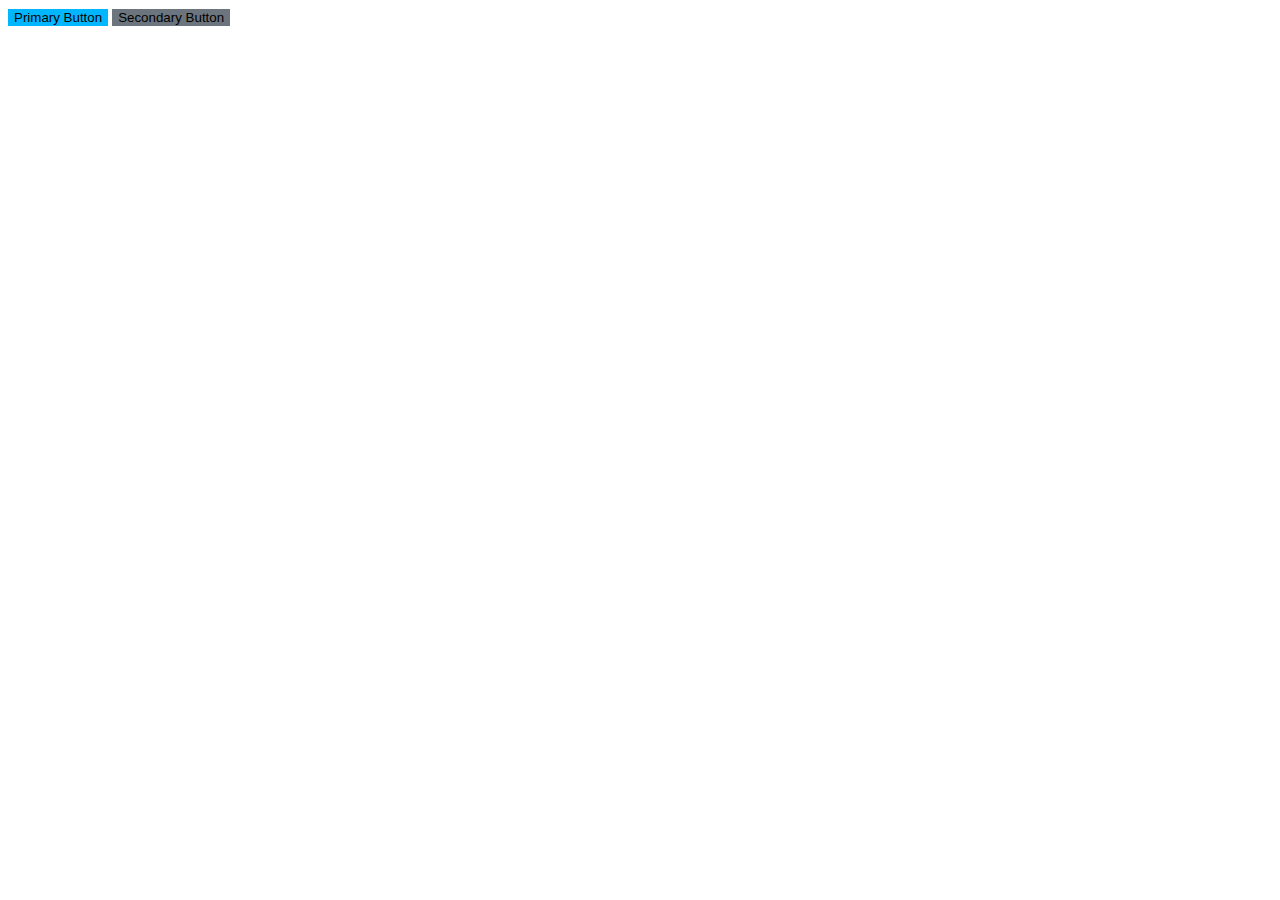
<file: Task_1/index.html>
<!DOCTYPE html>
<html lang="en">
<head>
    <meta charset="UTF-8">
    <meta http-equiv="X-UA-Compatible" content="IE=edge">
    <meta name="viewport" content="width=device-width, initial-scale=1.0">
    <link rel="stylesheet" href="style.css">
    <title>Task 1</title>
</head>
<body>
    <div>
        <button id="primaryBtn">Primary Button</button>
        <button id="secondaryBtn">Secondary Button</button>
    </div>
</body>
</html>
</file>
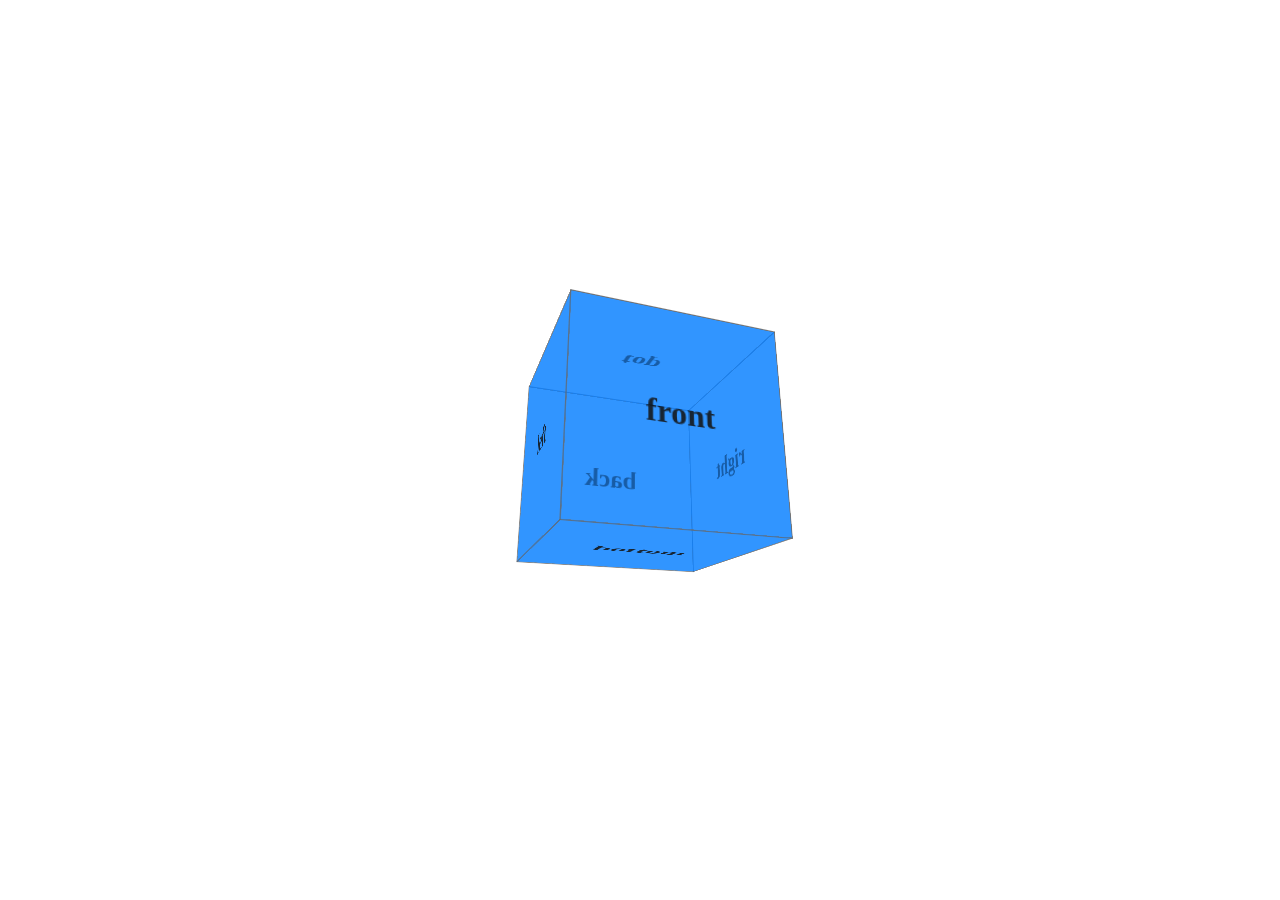
<file: Task_2/index.html>
<!DOCTYPE html>
<html lang="en">
<head>
    <meta charset="UTF-8">
    <meta http-equiv="X-UA-Compatible" content="IE=edge">
    <meta name="viewport" content="width=device-width, initial-scale=1.0">
    <link rel="stylesheet" href="style.css">
    <title>Task 2</title>
</head>
<body>
    <div class="scene">
        <div class="cube">
            <div class="cube-face cube_face--front">front</div>
            <div class="cube-face cube_face--back">back</div>
            <div class="cube-face cube_face--right">right</div>
            <div class="cube-face cube_face--left">left</div>
            <div class="cube-face cube_face--top">top</div>
            <div class="cube-face cube_face--bottom">bottom</div>
        </div>
    </div>
    
</body>
</html>
</file>
<file: Task_1/style.css>
:root{
    --primaryColor:#00b7ff;
    --secondaryColor:#6c757d;
}
#primaryBtn{
    background-color: var(--primaryColor);
    border-width: 0px;
}
#secondaryBtn{
    background-color: var(--secondaryColor);
    border-width: 0px;
}
</file>
<file: Task_2/style.css>
body{
    display: flex;
    height: 100vh;
    align-items: center;
    justify-content: center;
    margin: 0px;
}
.scene{
    width: 200px;
    height: 200px;
    perspective: 600px;
}
.cube{
    height: 100%;
    width: 100%;
    position: relative;
    transform-style: preserve-3d;
    transform:rotateX(20deg) rotateY(20deg);

}
.cube-face{
    display: flex;
    width: 200px;
    height: 200px;
    position: absolute;
    opacity: 0.8;
    align-items: center;
    background-color:rgba(0, 123, 255, 0.7);
    justify-content: center;
    border: 1px solid #666;
    font-size: 30px;
    font-weight: bold;
    
}
.cube_face--front{
    transform: rotateY(0deg) translateZ(100px);
    
   
    
}
.cube_face--back{
    transform: rotateY(180deg) translateZ(100px);
    
}
.cube_face--right{
    transform: rotateY(90deg) translateZ(100px);
    
    
}
.cube_face--left{
    transform: rotateY(-90deg) translateZ(100px);


}
.cube_face--top{
    transform: rotateX(90deg) translateZ(100px);
    

}
.cube_face--bottom{
    transform: rotateX(-90deg) translateZ(100px);

    
}
</file>
